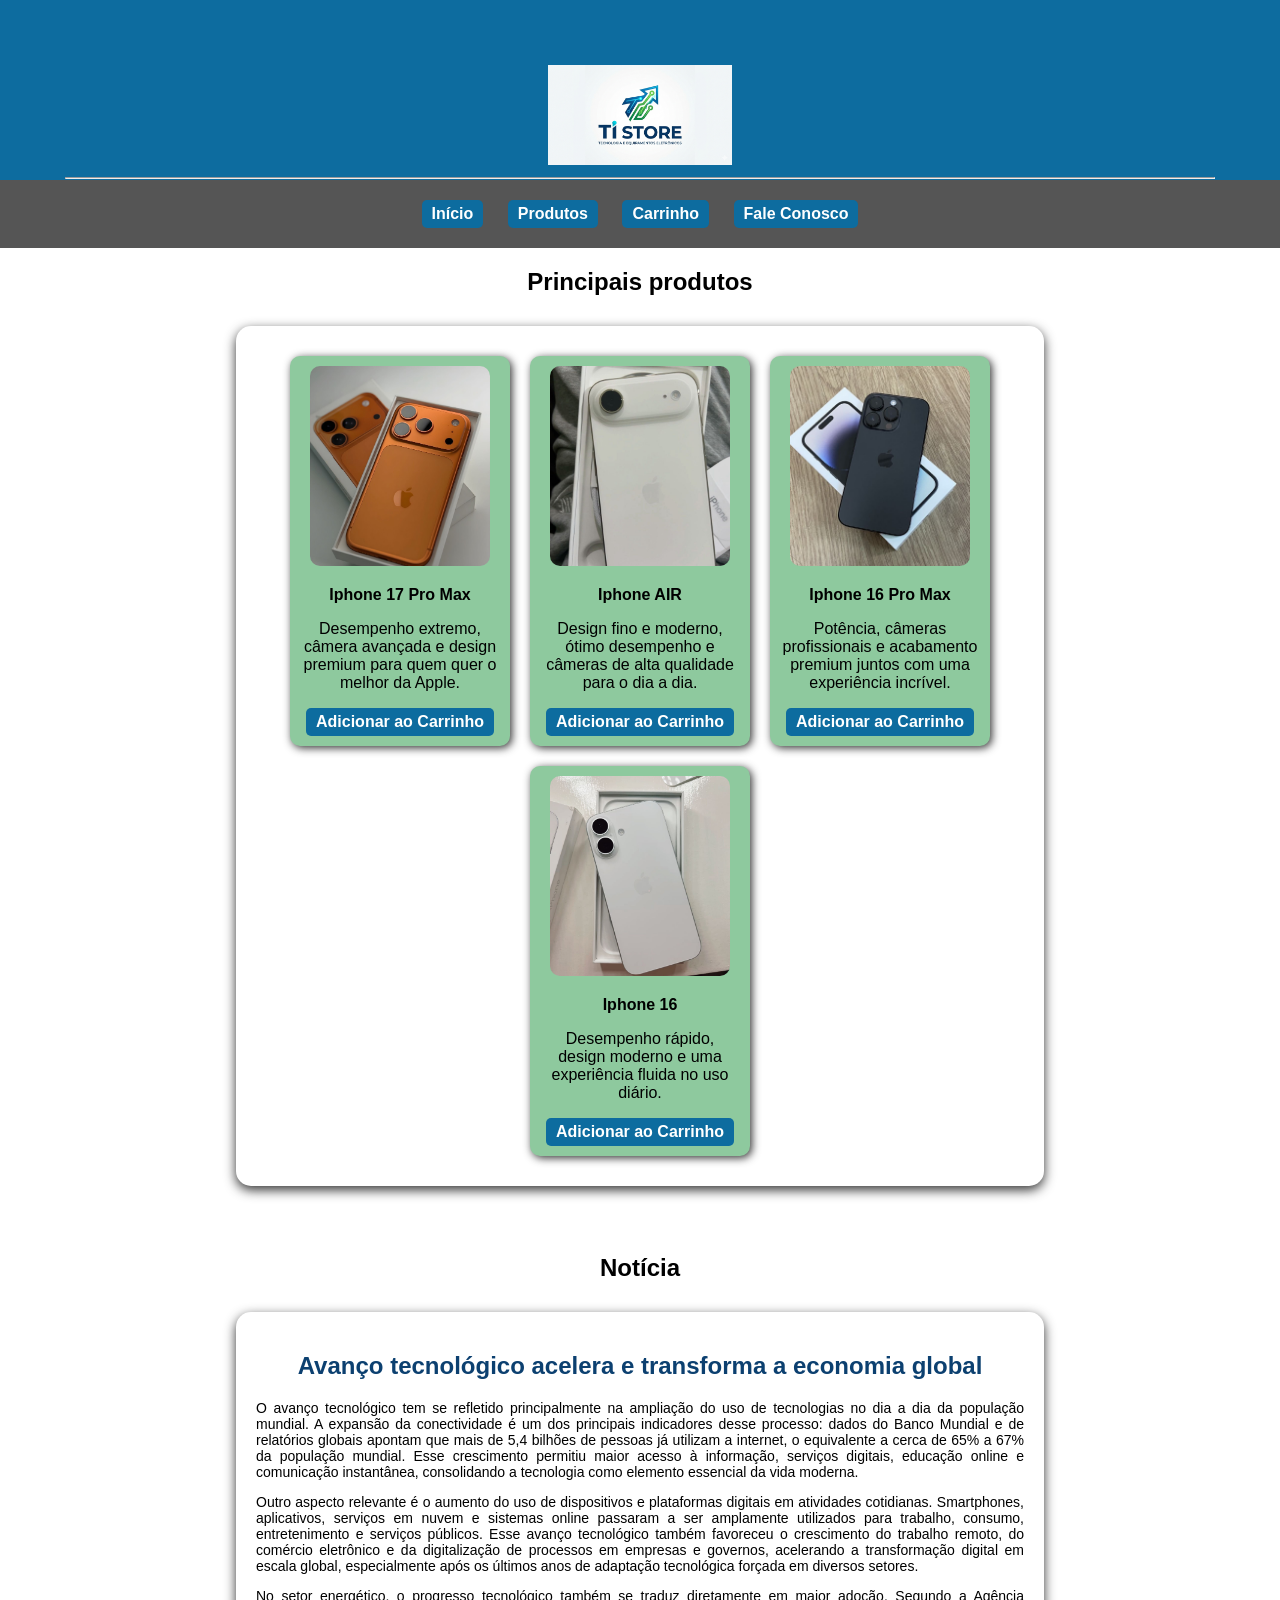
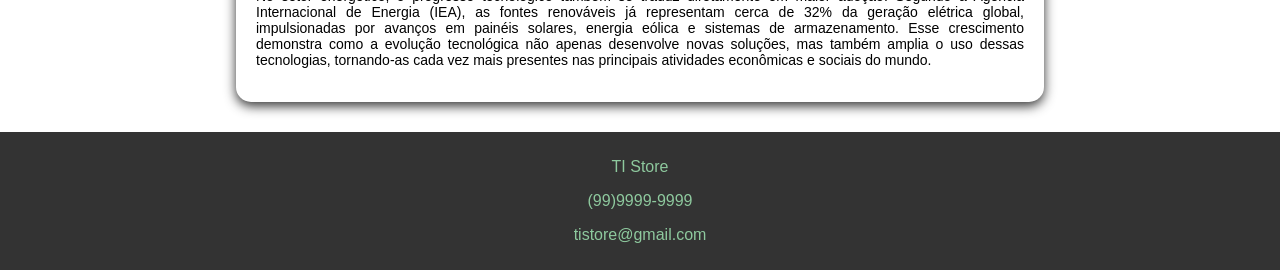
<file: index.html>
<!DOCTYPE html>
<html lang="pt-br">

<head>
    <meta charset="UTF-8">
    <title>TI Store</title>
    
    <link rel="stylesheet" href="style.css">
</head>

<body>
    <header>
        <img src="TI Store.png" alt="TI Store" class="logo">
        <hr>
    </header>
    <nav> 
        <a href="index.html" class="botao">Início</a>
        <a href="pagina_produtos.html" class="botao">Produtos</a>
        <a href="pagina_carrinho.html" class="botao">Carrinho</a>
        <a href="pagina_faleconosco.html" class="botao">Fale Conosco</a>
    </nav>
    
    <h2> Principais produtos</h2>
    <div class="container">
        <div class="produto">
            <img src="iphone17PM.png">
            <p><b>Iphone 17 Pro Max</b></p>
            <p>Desempenho extremo, câmera avançada e design premium para quem quer o melhor da Apple.</p>
            <a href="pagina_carrinho.html#p1" class="botao">Adicionar ao Carrinho</a>
        </div>
        <div class="produto">
            <img src="iphoneAIR.png">
            <p><b>Iphone AIR</b></p>
            <p>Design fino e moderno, ótimo desempenho e câmeras de alta qualidade para o dia a dia.</p>
            <a href="pagina_carrinho.html#p2" class="botao">Adicionar ao Carrinho</a>
        </div>
        <div class="produto">
            <img src="iphone16PM.png">
            <p><b>Iphone 16 Pro Max</b></p>
            <p>Potência, câmeras profissionais e acabamento premium juntos com uma experiência incrível.</p>
            <a href="pagina_carrinho.html#p3" class="botao">Adicionar ao Carrinho</a>
        </div>
        <div class="produto">
            <img src="iphone16.png">
            <p><b>Iphone 16</b></p>
            <p>Desempenho rápido, design moderno e uma experiência fluida no uso diário.</p>
            <a href="pagina_carrinho.html#p5" class="botao">Adicionar ao Carrinho</a>
        </div>
    </div>
    <br>

    <h2>Notícia</h2>
    <div class="noticia">
            <h2> Avanço tecnológico acelera e transforma a economia global</h2>
            <p> O avanço tecnológico tem se refletido principalmente na ampliação do uso de tecnologias no dia a dia da
                população mundial. A expansão da conectividade é um dos principais indicadores desse processo: dados do
                Banco Mundial e de relatórios globais apontam que mais de 5,4 bilhões de pessoas já utilizam a internet,
                o equivalente a cerca de 65% a 67% da população mundial. Esse crescimento permitiu maior acesso à
                informação, serviços digitais, educação online e comunicação instantânea, consolidando a tecnologia como
                elemento essencial da vida moderna.</p>
            <p> Outro aspecto relevante é o aumento do uso de dispositivos e plataformas digitais em atividades
                cotidianas. Smartphones, aplicativos, serviços em nuvem e sistemas online passaram a ser amplamente
                utilizados para trabalho, consumo, entretenimento e serviços públicos. Esse avanço tecnológico também
                favoreceu o crescimento do trabalho remoto, do comércio eletrônico e da digitalização de processos em
                empresas e governos, acelerando a transformação digital em escala global, especialmente após os últimos
                anos de adaptação tecnológica forçada em diversos setores.</p>
            <p> No setor energético, o progresso tecnológico também se traduz diretamente em maior adoção. Segundo a
                Agência Internacional de Energia (IEA), as fontes renováveis já representam cerca de 32% da geração
                elétrica global, impulsionadas por avanços em painéis solares, energia eólica e sistemas de
                armazenamento. Esse crescimento demonstra como a evolução tecnológica não apenas desenvolve novas
                soluções, mas também amplia o uso dessas tecnologias, tornando-as cada vez mais presentes nas principais
                atividades econômicas e sociais do mundo.</p>
        </div>

        <footer class="footer">
            <p>TI Store</p>
            <p>(99)9999-9999</p>
            <p>tistore@gmail.com</p>
        </footer>
</body>
</html>
</file>
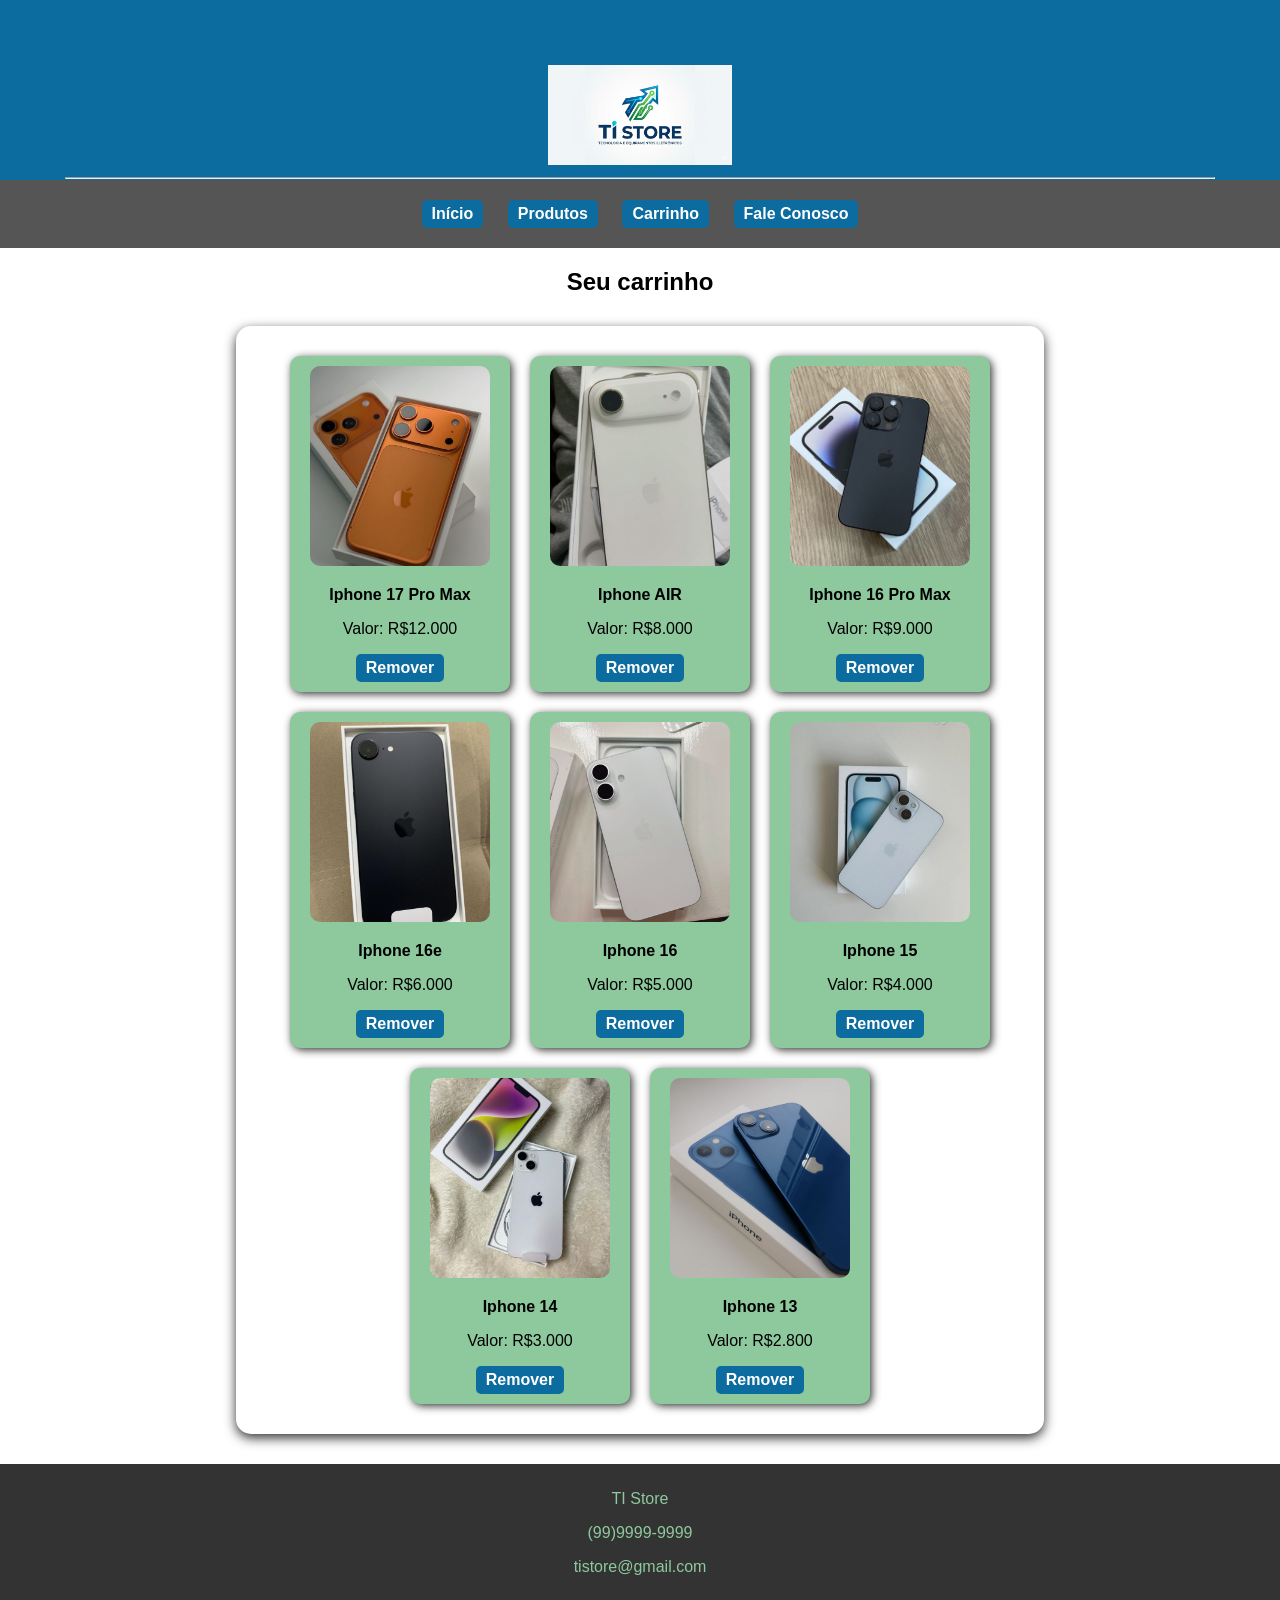
<file: pagina_carrinho.html>
<!DOCTYPE html>
<html lang="pt-br">

<head>
    <meta charset="UTF-8">
    <title>TI Store | Carrinho </title>

    <link rel="stylesheet" href="style.css">
</head>

<body>
    <header>
        <img src="TI Store.png" alt="TI Store" class="logo">
        <hr>
    </header>
    <nav>
        <a href="index.html" class="botao">Início</a>
        <a href="pagina_produtos.html" class="botao">Produtos</a>
        <a href="pagina_carrinho.html" class="botao">Carrinho</a>
        <a href="pagina_faleconosco.html" class="botao">Fale Conosco</a>
    </nav>

    <h2>Seu carrinho</h2>
    <div class="container">
        <div id="p1" class="produto">
            <img src="iphone17PM.png">
            <p><b>Iphone 17 Pro Max</b></p>
            <p>Valor: R$12.000</p>
            <a href="#" class="botao">Remover</a>
        </div>
        <div id="p2" class="produto">
            <img src="iphoneAIR.png">
            <p><b>Iphone AIR</b></p>
            <p>Valor: R$8.000</p>
            <a href="#" class="botao">Remover</a>
        </div>
        <div id="p3" class="produto">
            <img src="iphone16PM.png">
            <p><b>Iphone 16 Pro Max</b></p>
            <p>Valor: R$9.000</p>
            <a href="#" class="botao">Remover</a>
        </div>
        <div id="p4" class="produto">
            <img src="iphone16e.png">
            <p><b>Iphone 16e</b></p>
            <p>Valor: R$6.000</p>
            <a href="#" class="botao">Remover</a>
        </div>
        <div id="p5" class="produto">
            <img src="iphone16.png">
            <p><b>Iphone 16</b></p>
            <p>Valor: R$5.000</p>
            <a href="#" class="botao">Remover</a>
        </div>
        <div id="p6" class="produto">
            <img src="iphone15.png">
            <p><b>Iphone 15</b></p>
            <p>Valor: R$4.000</p>
            <a href="#" class="botao">Remover</a>
        </div>
        <div id="p7" class="produto">
            <img src="iphone14.png">
            <p><b>Iphone 14</b></p>
            <p>Valor: R$3.000</p>
            <a href="#" class="botao">Remover</a>
        </div>
        <div id="p8" class="produto">
            <img src="iphone13.png">
            <p><b>Iphone 13</b></p>
            <p>Valor: R$2.800</p>
            <a href="#" class="botao">Remover</a>
        </div>
    </div>
    <footer class="footer">
        <p>TI Store</p>
        <p>(99)9999-9999</p>
        <p>tistore@gmail.com</p>
    </footer>
</body>
</html>
</file>
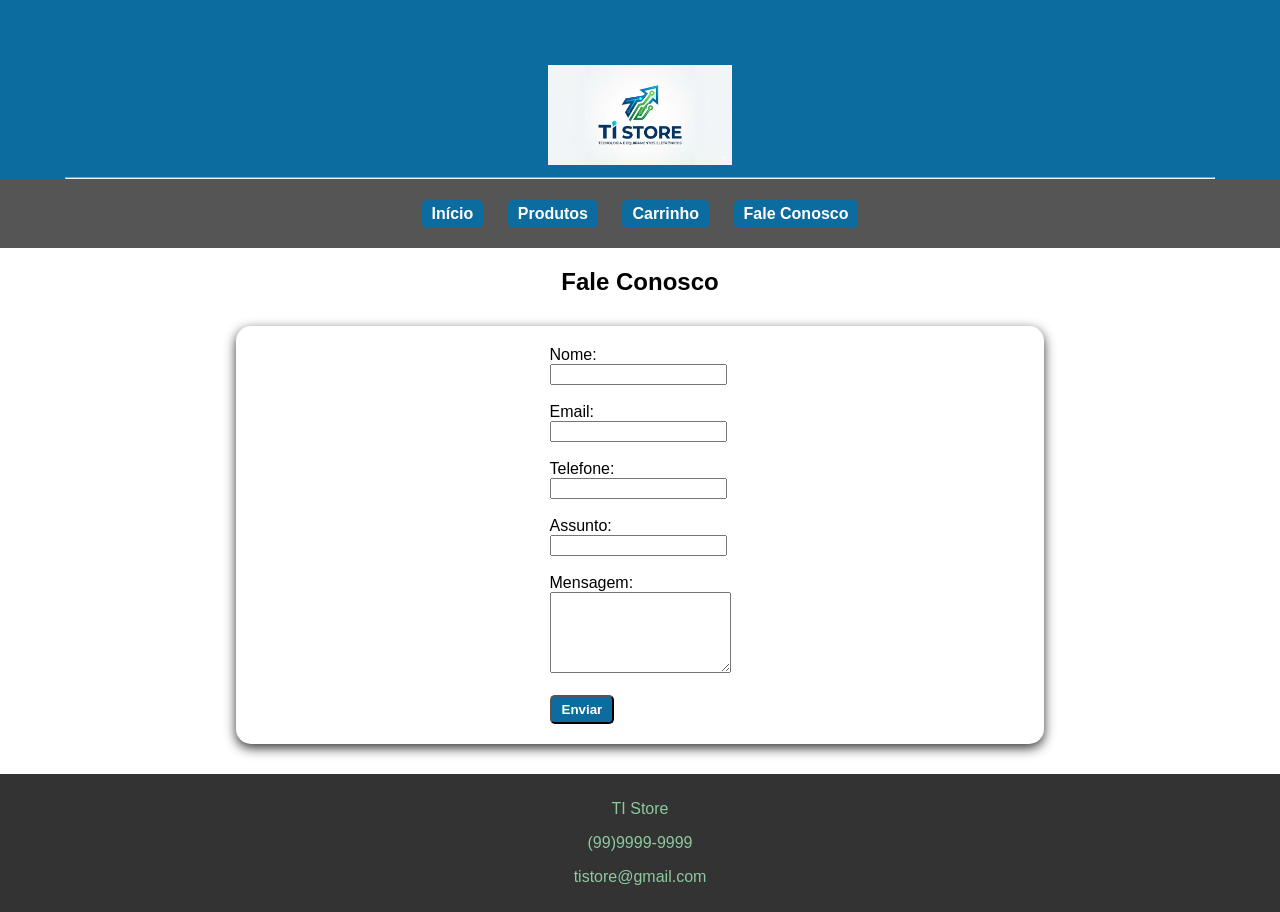
<file: pagina_faleconosco.html>
<!DOCTYPE html>
<html lang="pt-br">

<head>
    <meta charset="UTF-8">
    <title>TI Store | Fale Conosco</title>

    <link rel="stylesheet" href="style.css">
</head>

<body>
    <header>
        <img src="TI Store.png" alt="TI Store" class="logo">
        <hr>
    </header>
    <nav>
        <a href="index.html" class="botao">Início</a>
        <a href="pagina_produtos.html" class="botao">Produtos</a>
        <a href="pagina_carrinho.html" class="botao">Carrinho</a>
        <a href="pagina_faleconosco.html" class="botao">Fale Conosco</a>
    </nav>

    <h2>Fale Conosco</h2>
    <div class="container">
        <form class="formulário">
            <label>Nome:</label><br>
            <input type="text" name="nome" required><br><br>

            <label>Email:</label><br>
            <input type="email" name="email" required><br><br>

            <label>Telefone:</label><br>
            <input type="tel" name="telefone"><br><br>

            <label>Assunto:</label><br>
            <input type="text" name="assunto"><br><br>

            <label>Mensagem:</label><br>
            <textarea name="mensagem" rows="5" required></textarea><br><br>
            <input type="submit" value="Enviar" class="botao">
        </form>
    </div>

    <footer class="footer">
        <p>TI Store</p>
        <p>(99)9999-9999</p>
        <p>tistore@gmail.com</p>
    </footer>
</body>
</html>
</file>
<file: style.css>
body {
    font-family: Arial;
    margin: 0;
    background-color: white;
}

header {
    background-color: #0d6c9f;
    text-align: center;
    padding: 65px;
    height: 50px;
}

nav {
    background-color: #555;
    padding: 10px;
    text-align: center;
}

nav a {
    color: white;
    text-decoration: none;
    margin: 10px;
    font-weight: bold;
}

nav a:hover {
    color: #0d6c9f;
}

h2 {
    text-align: center;
}

.logo {
    max-height: 100px;
    width: auto;
}

.menu {
    text-align: center;
    background-color: grey;
    padding: 10px;
}

.botao {
    display: inline-block;
    background-color: #0d6c9f;
    color: white;
    padding: 5px 10px;
    text-decoration: none;
    border-radius: 5px;
    font-weight: bold;
    transition: 0.3s;
}


.botao:hover {
    background-color: #0c4070;
}

.container { 
    width: 60%;
    margin: 30px auto;
    padding: 20px;
    background-color: white;
    border-radius: 15px;
    box-shadow: 0px 4px 12px #333;
    display: flex;
    flex-wrap: wrap;
    justify-content: center;

}
.produto {
    background-color: #8ec99e;
    width: 200px;
    padding: 10px;
    margin: 10px;
    display: inline-block;
    border-radius: 10px;
    box-shadow: 2px 2px 8px #333;
    text-align: center;
}

.produto img {
    width: 180px;
    height: 200px;
    object-fit: cover;
    border-radius: 10px;
}

.noticia {
    font-family: Arial;

    background-color: white;
    width: 60%;
    margin: 30px auto;
    padding: 20px;
    border-radius: 15px;
    border-radius: 15px;
    box-shadow: 0px 4px 12px #333;
    text-align: justify;
    position: relative;
}

.noticia h2 {
    color: #0c4070;
}

.noticia p {
    font-size: 14px;
}

footer {
    background-color: #333;
    color: #8ec99e;
    text-align: center;
    padding: 10px;
    margin-top: 20px;
}
</file>
